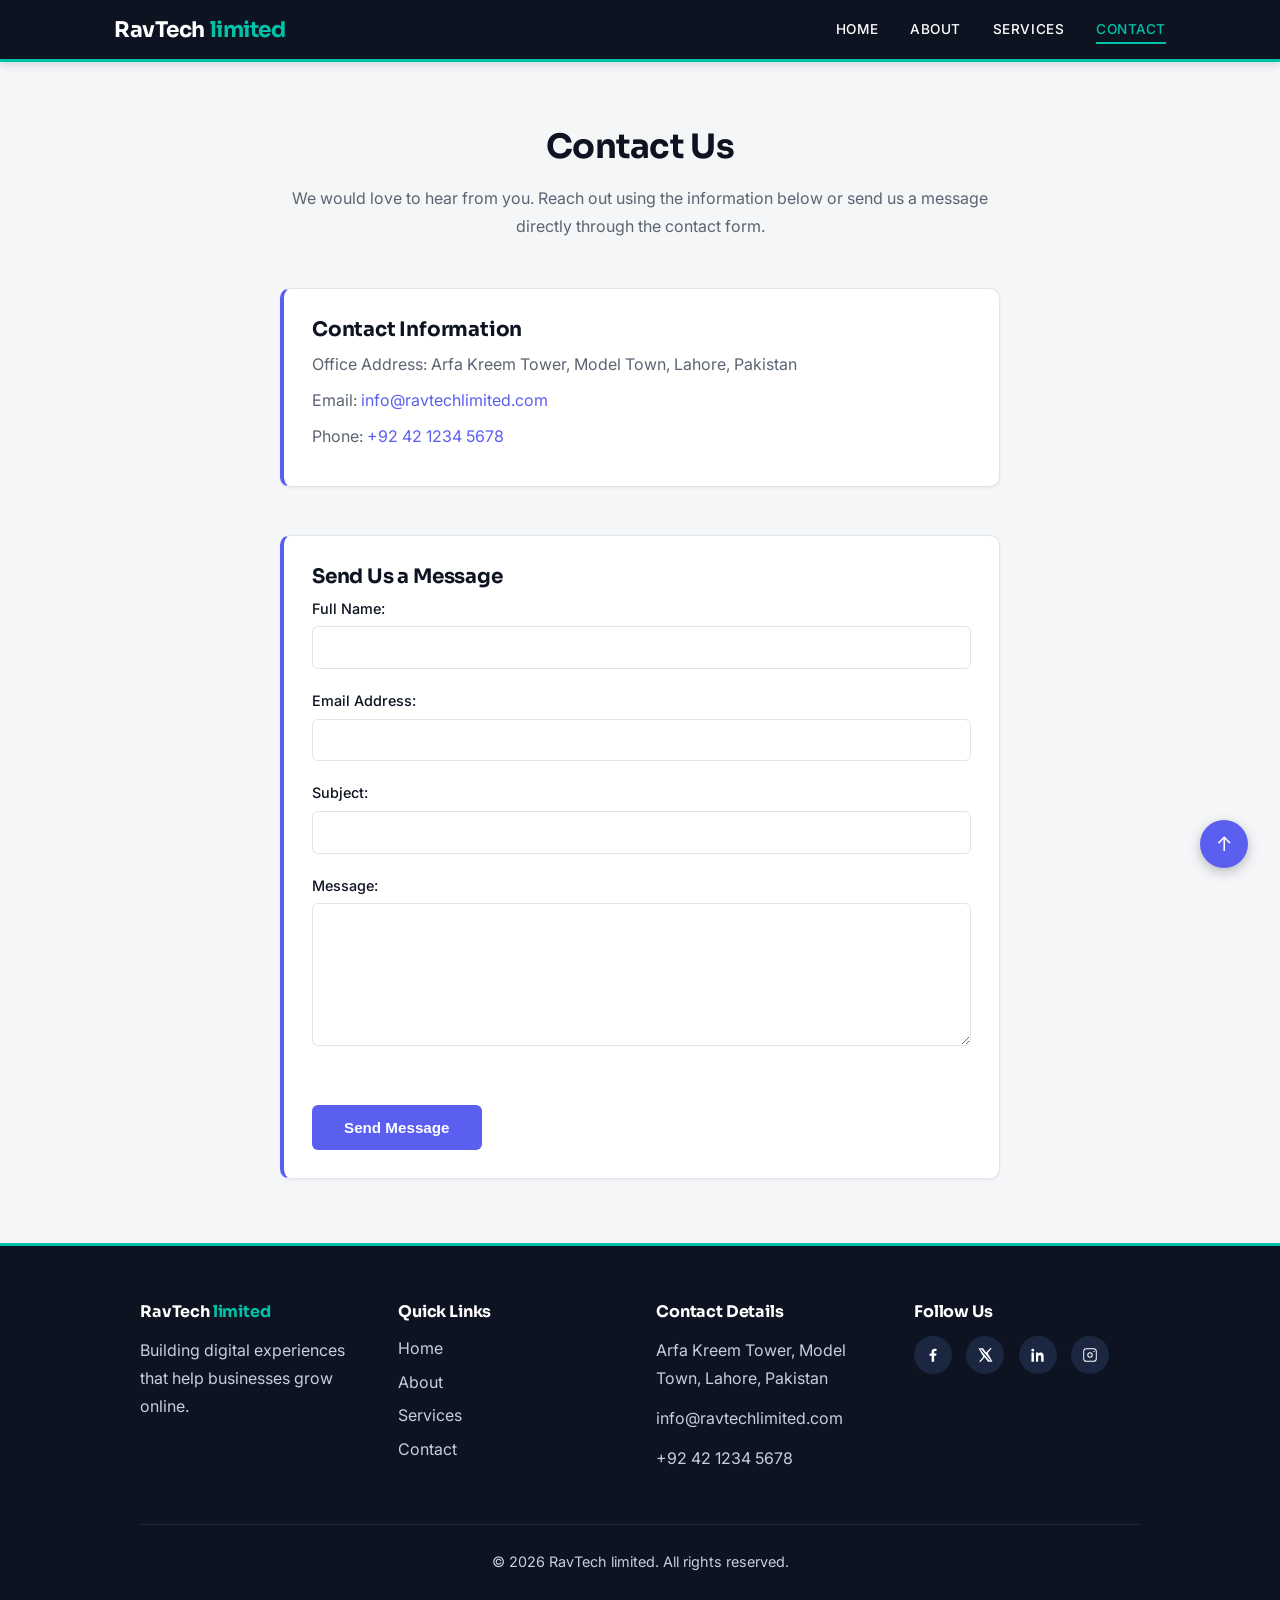
<file: contact.html>
<!DOCTYPE html>
<html lang="en">
<head>
    <meta charset="UTF-8">
    <meta name="viewport" content="width=device-width, initial-scale=1.0">
    <title>RavTech limited | Contact</title>
    <link rel="stylesheet" href="style.css">
</head>
<body>

    <header id="top">
        <div class="container">
            <h1>RavTech <span>limited</span></h1>
            <nav>
                <ul id="siteNav">
                    <li><a href="index.html">Home</a></li>
                    <li><a href="about.html">About</a></li>
                    <li><a href="services.html">Services</a></li>
                    <li><a href="contact.html" class="active">Contact</a></li>
                </ul>
            </nav>
            <button class="nav-toggle" id="navToggle" aria-label="Toggle navigation" aria-expanded="false">
                <span></span><span></span><span></span>
            </button>
        </div>
    </header>

    <main class="container section contact-main">

        <section class="text-center section-block">
            <h2>Contact Us</h2>
            <p>We would love to hear from you. Reach out using the information below or send us a message directly through the contact form.</p>
        </section>

        <section class="card contact-info section-block">
            <h3>Contact Information</h3>
            <address>
                <p>Office Address: Arfa Kreem Tower, Model Town, Lahore, Pakistan</p>
                <p>Email: <a href="mailto:info@ravtechlimited.com">info@ravtechlimited.com</a></p>
                <p>Phone: <a href="tel:+924212345678">+92 42 1234 5678</a></p>
            </address>
        </section>

        <section class="card reveal">
            <h3>Send Us a Message</h3>
            <form action="#" method="post">

                <div>
                    <label for="name">Full Name:</label>
                    <input type="text" id="name" name="name" required>
                </div>

                <div>
                    <label for="email">Email Address:</label>
                    <input type="email" id="email" name="email" required>
                </div>

                <div>
                    <label for="subject">Subject:</label>
                    <input type="text" id="subject" name="subject">
                </div>

                <div>
                    <label for="message">Message:</label>
                    <textarea id="message" name="message" rows="6" required></textarea>
                </div>

                <button type="submit" class="btn">Send Message</button>

            </form>
        </section>

    </main>

    <footer>
        <div class="footer-inner">
            <div class="footer-columns">
                <div class="footer-col">
                    <h4>RavTech <span style="color: var(--teal);">limited</span></h4>
                    <p>Building digital experiences that help businesses grow online.</p>
                </div>

                <div class="footer-col">
                    <h4>Quick Links</h4>
                    <ul>
                        <li><a href="index.html">Home</a></li>
                        <li><a href="about.html">About</a></li>
                        <li><a href="services.html">Services</a></li>
                        <li><a href="contact.html">Contact</a></li>
                    </ul>
                </div>

                <div class="footer-col">
                    <h4>Contact Details</h4>
                    <p>Arfa Kreem Tower, Model Town, Lahore, Pakistan</p>
                    <p><a href="mailto:info@ravtechlimited.com">info@ravtechlimited.com</a></p>
                    <p><a href="tel:+924212345678">+92 42 1234 5678</a></p>
                </div>

                <div class="footer-col">
                    <h4>Follow Us</h4>
                    <div class="social-links">
                        <a href="https://facebook.com" target="_blank" aria-label="Facebook">
                            <svg viewBox="0 0 24 24"><path d="M13.5 21v-8h2.7l.4-3.1h-3.1V8c0-.9.25-1.5 1.55-1.5H16.7V3.7C16.4 3.66 15.4 3.57 14.2 3.57c-2.4 0-4.05 1.47-4.05 4.17V10H7.4v3.1h2.75V21h3.35z"/></svg>
                        </a>
                        <a href="https://twitter.com" target="_blank" aria-label="Twitter / X">
                            <svg viewBox="0 0 24 24"><path d="M18.9 3H21l-5.4 6.2L22 21h-5.9l-4.6-6-5.3 6H4l5.8-6.6L3.3 3h6l4.2 5.5L18.9 3zM17.9 19.3h1.6L7.4 4.6H5.7l12.2 14.7z"/></svg>
                        </a>
                        <a href="https://linkedin.com" target="_blank" aria-label="LinkedIn">
                            <svg viewBox="0 0 24 24"><path d="M6.94 5.5a1.94 1.94 0 1 1-3.88 0 1.94 1.94 0 0 1 3.88 0zM3.3 8.75h3.28V21H3.3V8.75zM9.3 8.75h3.14v1.68h.04c.44-.83 1.5-1.7 3.1-1.7 3.3 0 3.9 2.17 3.9 5V21h-3.28v-5.6c0-1.34-.03-3.06-1.87-3.06-1.87 0-2.16 1.46-2.16 2.97V21H9.3V8.75z"/></svg>
                        </a>
                        <a href="https://instagram.com" target="_blank" aria-label="Instagram">
                            <svg viewBox="0 0 24 24"><path d="M12 8.4a3.6 3.6 0 1 0 0 7.2 3.6 3.6 0 0 0 0-7.2zm0 5.94a2.34 2.34 0 1 1 0-4.68 2.34 2.34 0 0 1 0 4.68zM16.9 3H7.1A4.1 4.1 0 0 0 3 7.1v9.8A4.1 4.1 0 0 0 7.1 21h9.8a4.1 4.1 0 0 0 4.1-4.1V7.1A4.1 4.1 0 0 0 16.9 3zm2.85 13.9a2.85 2.85 0 0 1-2.85 2.85H7.1a2.85 2.85 0 0 1-2.85-2.85V7.1A2.85 2.85 0 0 1 7.1 4.25h9.8a2.85 2.85 0 0 1 2.85 2.85v9.8zM17.4 6.3a.9.9 0 1 0 0 1.8.9.9 0 0 0 0-1.8z"/></svg>
                        </a>
                    </div>
                </div>
            </div>

            <p class="footer-bottom">&copy; 2026 RavTech limited. All rights reserved.</p>
        </div>
    </footer>

    <a href="#top" class="back-to-top" aria-label="Back to top">&uarr;</a>


    <script>
        // Mobile navigation toggle
        const navToggle = document.getElementById("navToggle");
        const siteNav = document.getElementById("siteNav");
        if (navToggle && siteNav) {
            navToggle.addEventListener("click", () => {
                const isOpen = siteNav.classList.toggle("open");
                navToggle.classList.toggle("active", isOpen);
                navToggle.setAttribute("aria-expanded", isOpen);
            });
        }

        // Scroll-triggered fade/slide-in animation
        const revealEls = document.querySelectorAll(".reveal");
        if ("IntersectionObserver" in window && revealEls.length) {
            const observer = new IntersectionObserver((entries) => {
                entries.forEach((entry) => {
                    if (entry.isIntersecting) {
                        entry.target.classList.add("visible");
                        observer.unobserve(entry.target);
                    }
                });
            }, { threshold: 0.15 });
            revealEls.forEach((el) => observer.observe(el));
        } else {
            revealEls.forEach((el) => el.classList.add("visible"));
        }
    </script>

</body>
</html>
</file>
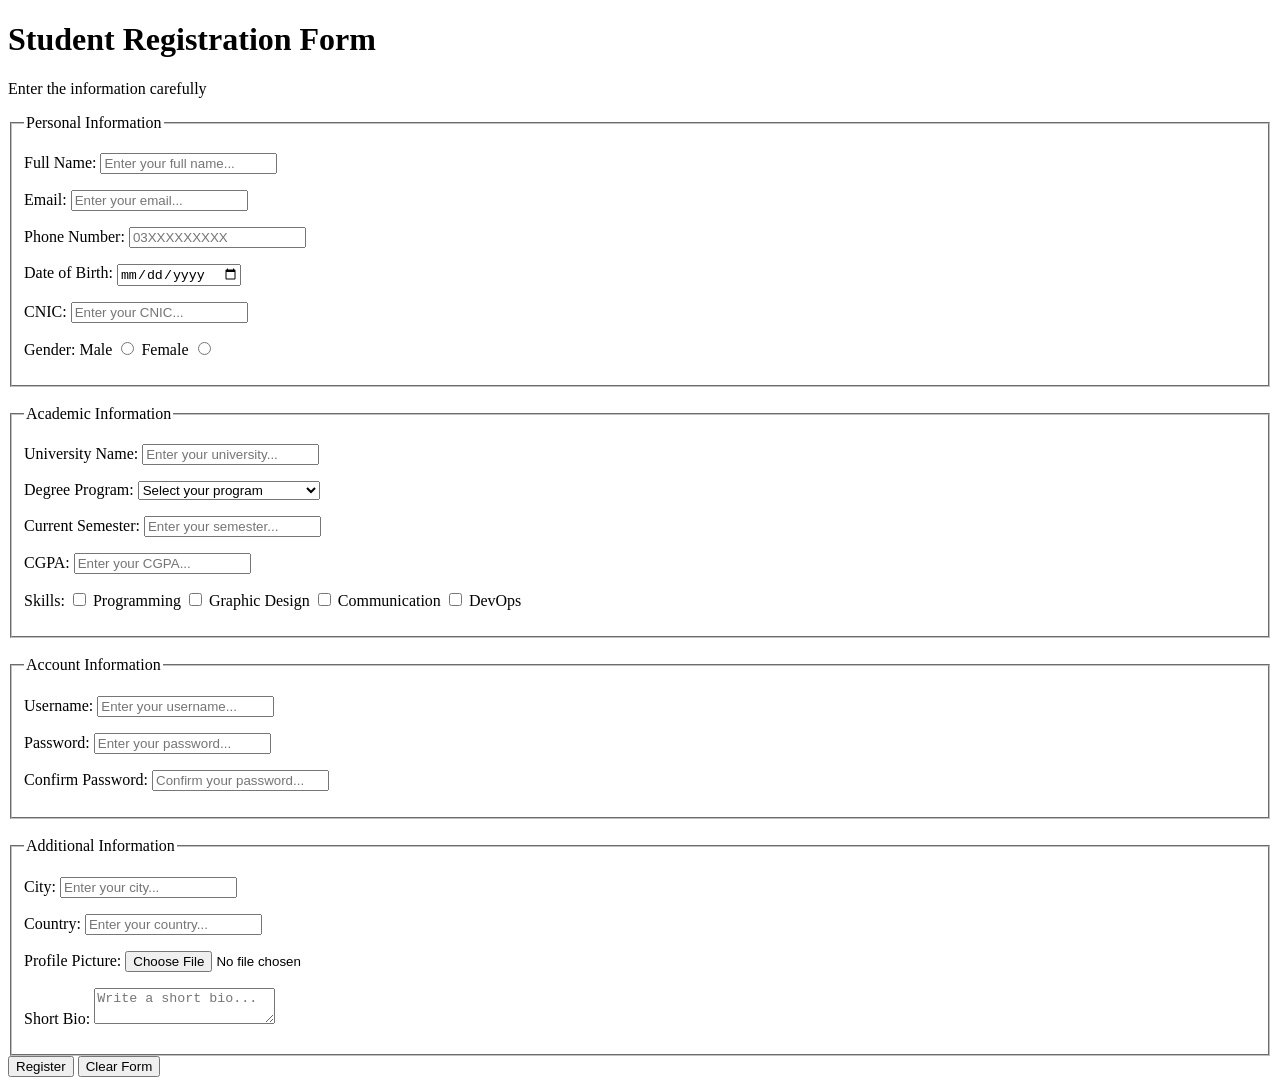
<file: indexx.html>
<!DOCTYPE html>
<html lang="en">
<head>
    <meta charset="UTF-8">
    <meta name="viewport" content="width=device-width, initial-scale=1.0">
    <title>Student Registration Form</title>
</head>
<body>
    <form action="#" class="form">

        <h1 class="header">Student Registration Form</h1>
        <p>Enter the information carefully</p>
        <fieldset>
            <legend>Personal Information</legend> 
            
            <p>
                <label for="name">Full Name:</label>
                <input type="text" id="name" name="name" placeholder="Enter your full name..." required>
            </p>
            <p >
                <label for="email">Email:</label>
                <input type="email" id="email" name="email" placeholder="Enter your email..." required>
            </p>
            <p>
                <label for="phone">Phone Number:</label>
                <input type="tel" id="phone" name="phone" placeholder="03XXXXXXXXX" required>
            </p>
            <p>
                <label for="dob">Date of Birth:</label>
                <input type="date" id="dob" name="dob" placeholder="Enter your date of birth..." required>
            </p>
            <p>
                <label for="CNIC">CNIC:</label>
                <input type="tel" id="CNIC" name="CNIC" placeholder="Enter your CNIC..." required>
            </p>
            <p>
                <label for="gender">Gender:</label>
                <label for="male">Male</label>
                <input type="radio" id="male" name="gender" value="male" required>
                <label for="female">Female</label>
                <input type="radio" id="female" name="gender" value="female" required>
            </p>
        </fieldset>
        <br>
        <fieldset>
            <legend>Academic Information</legend>
            <p>
                <label for="university">University Name:</label>
                <input type="text" id="university" name="university" placeholder="Enter your university..." required>
            </p>
            <p>
                <label for="program">Degree Program:</label>
                <select id="program" name="program" required>
                    <option value="">Select your program</option>
                    <option value="BSCS">BS Computer Science</option>
                    <option value="BSSE">BS Software Engineering</option>
                    <option value="BSIT">BS Information Technology</option>
                    <option value="BBA">BS Cyber Security</option>
                </select>
            </p>
            <p>
                <label for="semester"> Current Semester:</label>
                <input type="number" id="semester" name="semester" placeholder="Enter your semester..." required>
            </p>
            <p>
                <label for="cgpa">CGPA:</label>
                <input type="number" id="cgpa" name="cgpa" placeholder="Enter your CGPA..." required>
            </p>
            <p>
                <label for="skills">Skills:</label>
                <input type="checkbox" id="skills" name="skills" value="Programming" required>
                <label for="skills">Programming</label>
                <input type="checkbox" id="skills" name="skills" value="Design" required>
                <label for="skills">Graphic Design</label>
                <input type="checkbox" id="skills" name="skills" value="Communication" required>
                <label for="skills">Communication</label>
                <input type="checkbox" id="skills" name="skills" value="DevOps" required>
                <label for="skills">DevOps</label>
            </p>
        </fieldset>
        <br>
        <fieldset>
            <legend>Account Information</legend>
            <p>
                <label for="username">Username:</label>
                <input type="text" id="username" name="username" placeholder="Enter your username..." required>
            </p>
            <p>
                <label for="password">Password:</label>
                <input type="password" id="password" name="password" placeholder="Enter your password..." required>
            </p>
            <p>
                <label for="cPassword">Confirm Password:</label>
                <input type="password" id="cPassword" name="cPassword" placeholder="Confirm your password..." required>
            </p>
        </fieldset>
        <br>
        <fieldset>
            <legend>Additional Information</legend>
            <p>
                <label for="city">City:</label>
                <input type="text" id="city" name="city" placeholder="Enter your city..." required>
            </p>
            <p>
                <label for="country">Country:</label>
                <input type="text" id="country" name="country" placeholder="Enter your country..." required>
            </p>
            <p>
                <label for="pPicture">Profile Picture:</label>
                <input type="file" id="pPicture" name="pPicture" accept="image/*" required>
            </p>
            <p>
                <label for="bio">Short Bio:</label>
                <textarea id="bio" name="bio" placeholder="Write a short bio..." required></textarea>
            </p>
        </fieldset>
        <button type="submit">Register</button>
            <button type="reset">Clear Form</button>
    </form>
</body>
</html>
</file>
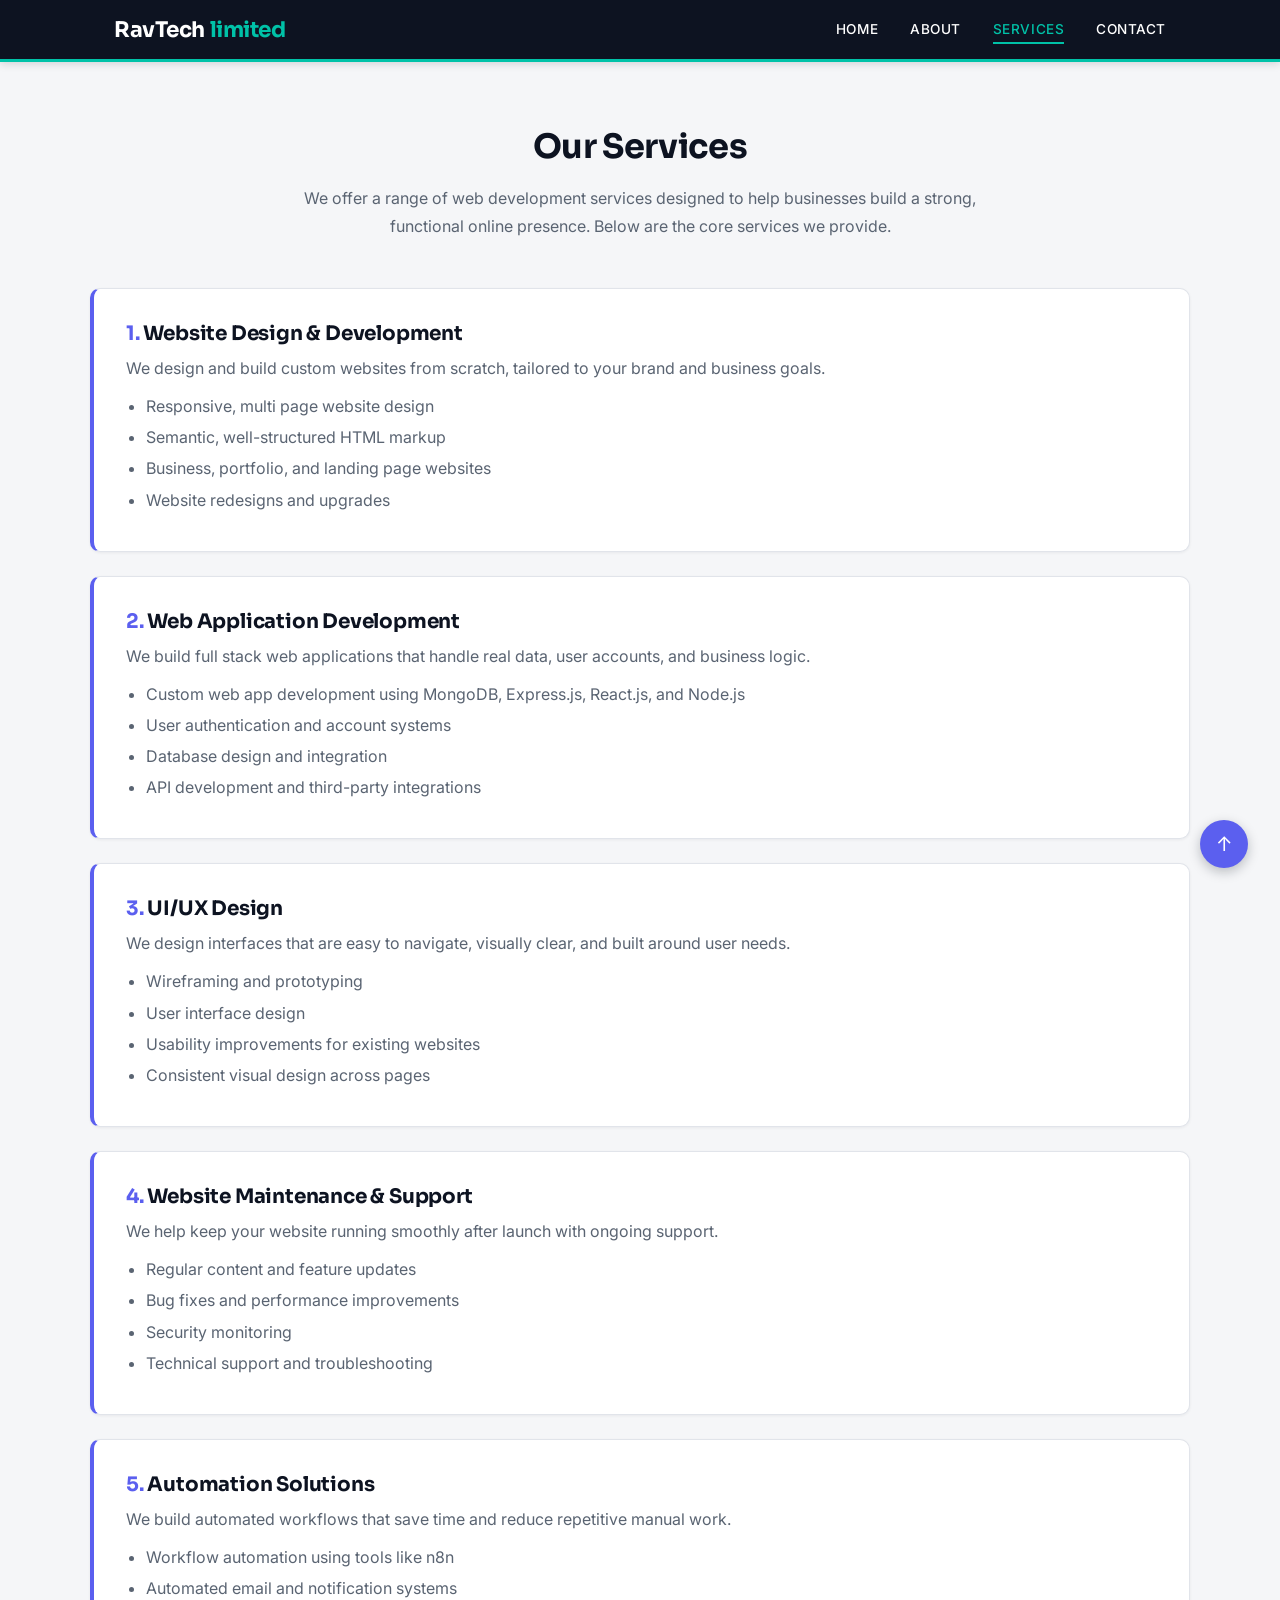
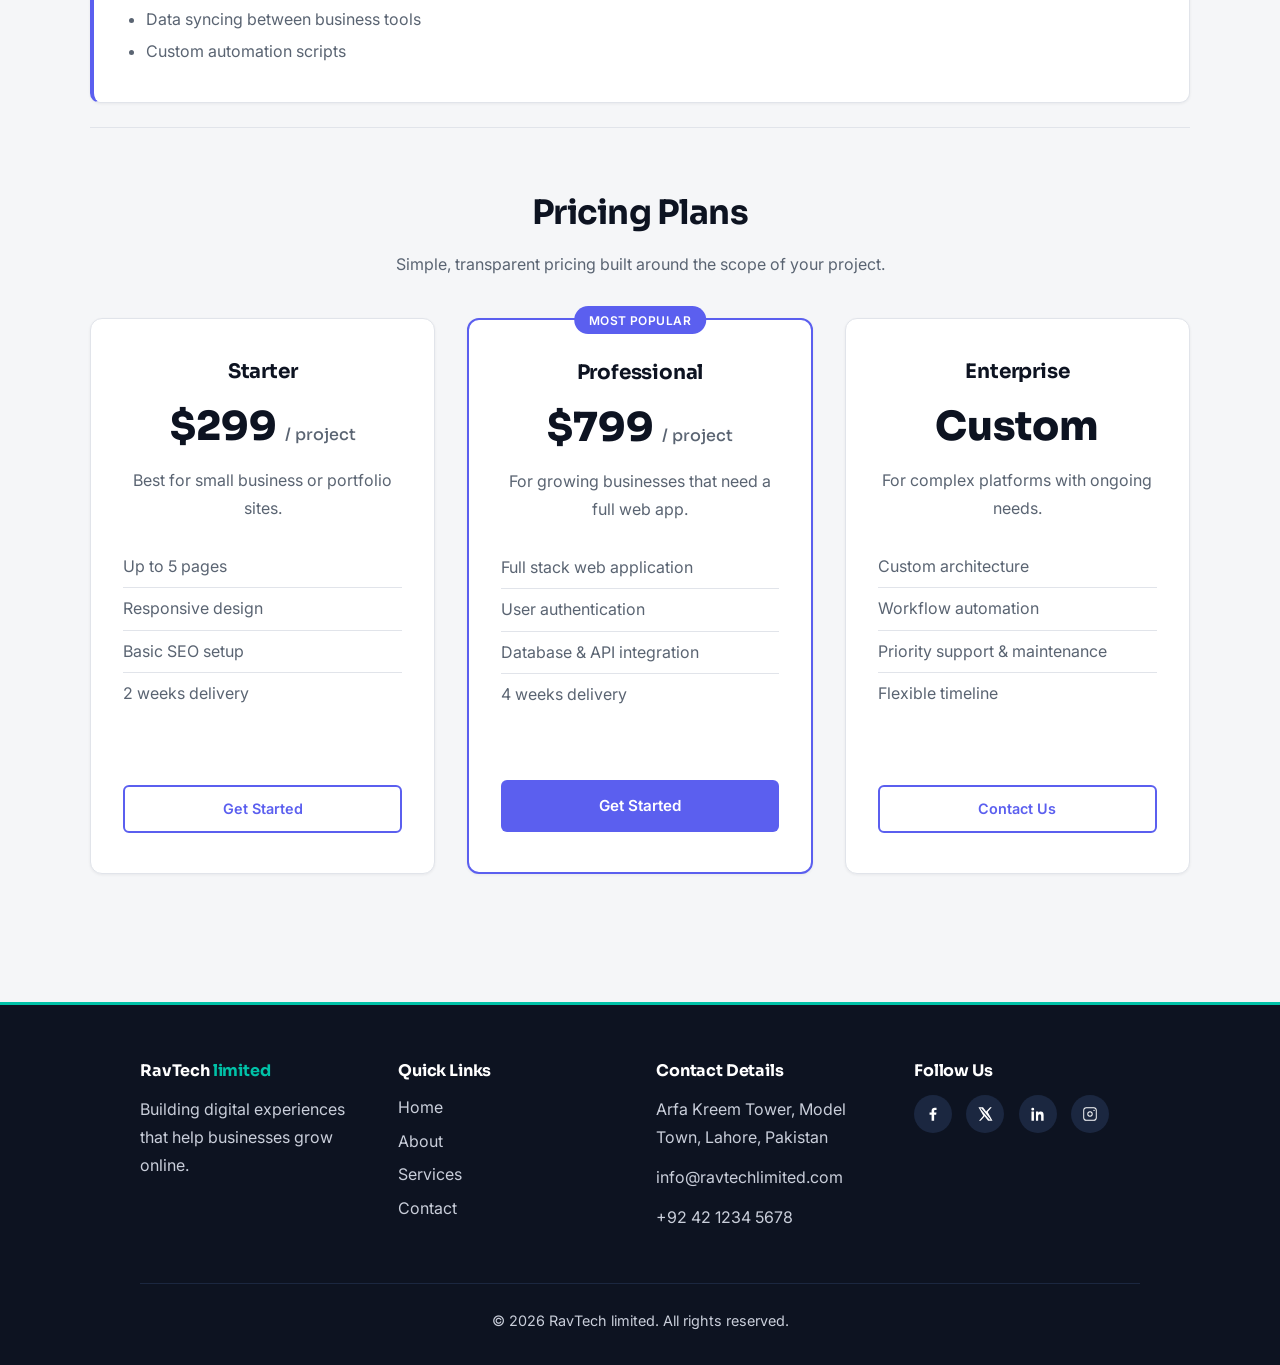
<file: services.html>
<!DOCTYPE html>
<html lang="en">
<head>
    <meta charset="UTF-8">
    <meta name="viewport" content="width=device-width, initial-scale=1.0">
    <title>RavTech limited | Services</title>
    <link rel="stylesheet" href="style.css">
</head>
<body>

    <header id="top">
        <div class="container">
            <h1>RavTech <span>limited</span></h1>
            <nav>
                <ul id="siteNav">
                    <li><a href="index.html">Home</a></li>
                    <li><a href="about.html">About</a></li>
                    <li><a href="services.html" class="active">Services</a></li>
                    <li><a href="contact.html">Contact</a></li>
                </ul>
            </nav>
            <button class="nav-toggle" id="navToggle" aria-label="Toggle navigation" aria-expanded="false">
                <span></span><span></span><span></span>
            </button>
        </div>
    </header>

    <main class="container section">

        <section class="section-narrow text-center section-block">
            <h2>Our Services</h2>
            <p>We offer a range of web development services designed to help businesses build a strong, functional online presence. Below are the core services we provide.</p>
        </section>

        <section>

            <article class="service-block reveal">
                <h3><span class="num">1.</span> Website Design &amp; Development</h3>
                <p>We design and build custom websites from scratch, tailored to your brand and business goals.</p>
                <ul>
                    <li>Responsive, multi page website design</li>
                    <li>Semantic, well-structured HTML markup</li>
                    <li>Business, portfolio, and landing page websites</li>
                    <li>Website redesigns and upgrades</li>
                </ul>
            </article>

            <article class="service-block reveal">
                <h3><span class="num">2.</span> Web Application Development</h3>
                <p>We build full stack web applications that handle real data, user accounts, and business logic.</p>
                <ul>
                    <li>Custom web app development using MongoDB, Express.js, React.js, and Node.js</li>
                    <li>User authentication and account systems</li>
                    <li>Database design and integration</li>
                    <li>API development and third-party integrations</li>
                </ul>
            </article>

            <article class="service-block reveal">
                <h3><span class="num">3.</span> UI/UX Design</h3>
                <p>We design interfaces that are easy to navigate, visually clear, and built around user needs.</p>
                <ul>
                    <li>Wireframing and prototyping</li>
                    <li>User interface design</li>
                    <li>Usability improvements for existing websites</li>
                    <li>Consistent visual design across pages</li>
                </ul>
            </article>

            <article class="service-block reveal">
                <h3><span class="num">4.</span> Website Maintenance &amp; Support</h3>
                <p>We help keep your website running smoothly after launch with ongoing support.</p>
                <ul>
                    <li>Regular content and feature updates</li>
                    <li>Bug fixes and performance improvements</li>
                    <li>Security monitoring</li>
                    <li>Technical support and troubleshooting</li>
                </ul>
            </article>

            <article class="service-block reveal">
                <h3><span class="num">5.</span> Automation Solutions</h3>
                <p>We build automated workflows that save time and reduce repetitive manual work.</p>
                <ul>
                    <li>Workflow automation using tools like n8n</li>
                    <li>Automated email and notification systems</li>
                    <li>Data syncing between business tools</li>
                    <li>Custom automation scripts</li>
                </ul>
            </article>

        </section>

        <section class="section divider-top">
            <h2 class="text-center">Pricing Plans</h2>
            <p class="text-center section-narrow pricing-intro">Simple, transparent pricing built around the scope of your project.</p>

            <div class="pricing-grid">
                <article class="pricing-card reveal">
                    <h3>Starter</h3>
                    <p class="price">$299 <span>/ project</span></p>
                    <p class="plan-desc">Best for small business or portfolio sites.</p>
                    <ul>
                        <li>Up to 5 pages</li>
                        <li>Responsive design</li>
                        <li>Basic SEO setup</li>
                        <li>2 weeks delivery</li>
                    </ul>
                    <a href="contact.html" class="btn-outline">Get Started</a>
                </article>

                <article class="pricing-card featured reveal">
                    <span class="badge">Most Popular</span>
                    <h3>Professional</h3>
                    <p class="price">$799 <span>/ project</span></p>
                    <p class="plan-desc">For growing businesses that need a full web app.</p>
                    <ul>
                        <li>Full stack web application</li>
                        <li>User authentication</li>
                        <li>Database &amp; API integration</li>
                        <li>4 weeks delivery</li>
                    </ul>
                    <a href="contact.html" class="btn">Get Started</a>
                </article>

                <article class="pricing-card reveal">
                    <h3>Enterprise</h3>
                    <p class="price">Custom</p>
                    <p class="plan-desc">For complex platforms with ongoing needs.</p>
                    <ul>
                        <li>Custom architecture</li>
                        <li>Workflow automation</li>
                        <li>Priority support &amp; maintenance</li>
                        <li>Flexible timeline</li>
                    </ul>
                    <a href="contact.html" class="btn-outline">Contact Us</a>
                </article>
            </div>
        </section>

    </main>

    <footer>
        <div class="footer-inner">
            <div class="footer-columns">
                <div class="footer-col">
                    <h4>RavTech <span style="color: var(--teal);">limited</span></h4>
                    <p>Building digital experiences that help businesses grow online.</p>
                </div>

                <div class="footer-col">
                    <h4>Quick Links</h4>
                    <ul>
                        <li><a href="index.html">Home</a></li>
                        <li><a href="about.html">About</a></li>
                        <li><a href="services.html">Services</a></li>
                        <li><a href="contact.html">Contact</a></li>
                    </ul>
                </div>

                <div class="footer-col">
                    <h4>Contact Details</h4>
                    <p>Arfa Kreem Tower, Model Town, Lahore, Pakistan</p>
                    <p><a href="mailto:info@ravtechlimited.com">info@ravtechlimited.com</a></p>
                    <p><a href="tel:+924212345678">+92 42 1234 5678</a></p>
                </div>

                <div class="footer-col">
                    <h4>Follow Us</h4>
                    <div class="social-links">
                        <a href="https://facebook.com" target="_blank" aria-label="Facebook">
                            <svg viewBox="0 0 24 24"><path d="M13.5 21v-8h2.7l.4-3.1h-3.1V8c0-.9.25-1.5 1.55-1.5H16.7V3.7C16.4 3.66 15.4 3.57 14.2 3.57c-2.4 0-4.05 1.47-4.05 4.17V10H7.4v3.1h2.75V21h3.35z"/></svg>
                        </a>
                        <a href="https://twitter.com" target="_blank" aria-label="Twitter / X">
                            <svg viewBox="0 0 24 24"><path d="M18.9 3H21l-5.4 6.2L22 21h-5.9l-4.6-6-5.3 6H4l5.8-6.6L3.3 3h6l4.2 5.5L18.9 3zM17.9 19.3h1.6L7.4 4.6H5.7l12.2 14.7z"/></svg>
                        </a>
                        <a href="https://linkedin.com" target="_blank" aria-label="LinkedIn">
                            <svg viewBox="0 0 24 24"><path d="M6.94 5.5a1.94 1.94 0 1 1-3.88 0 1.94 1.94 0 0 1 3.88 0zM3.3 8.75h3.28V21H3.3V8.75zM9.3 8.75h3.14v1.68h.04c.44-.83 1.5-1.7 3.1-1.7 3.3 0 3.9 2.17 3.9 5V21h-3.28v-5.6c0-1.34-.03-3.06-1.87-3.06-1.87 0-2.16 1.46-2.16 2.97V21H9.3V8.75z"/></svg>
                        </a>
                        <a href="https://instagram.com" target="_blank" aria-label="Instagram">
                            <svg viewBox="0 0 24 24"><path d="M12 8.4a3.6 3.6 0 1 0 0 7.2 3.6 3.6 0 0 0 0-7.2zm0 5.94a2.34 2.34 0 1 1 0-4.68 2.34 2.34 0 0 1 0 4.68zM16.9 3H7.1A4.1 4.1 0 0 0 3 7.1v9.8A4.1 4.1 0 0 0 7.1 21h9.8a4.1 4.1 0 0 0 4.1-4.1V7.1A4.1 4.1 0 0 0 16.9 3zm2.85 13.9a2.85 2.85 0 0 1-2.85 2.85H7.1a2.85 2.85 0 0 1-2.85-2.85V7.1A2.85 2.85 0 0 1 7.1 4.25h9.8a2.85 2.85 0 0 1 2.85 2.85v9.8zM17.4 6.3a.9.9 0 1 0 0 1.8.9.9 0 0 0 0-1.8z"/></svg>
                        </a>
                    </div>
                </div>
            </div>

            <p class="footer-bottom">&copy; 2026 RavTech limited. All rights reserved.</p>
        </div>
    </footer>

    <a href="#top" class="back-to-top" aria-label="Back to top">&uarr;</a>


    <script>
        // Mobile navigation toggle
        const navToggle = document.getElementById("navToggle");
        const siteNav = document.getElementById("siteNav");
        if (navToggle && siteNav) {
            navToggle.addEventListener("click", () => {
                const isOpen = siteNav.classList.toggle("open");
                navToggle.classList.toggle("active", isOpen);
                navToggle.setAttribute("aria-expanded", isOpen);
            });
        }

        // Scroll-triggered fade/slide-in animation
        const revealEls = document.querySelectorAll(".reveal");
        if ("IntersectionObserver" in window && revealEls.length) {
            const observer = new IntersectionObserver((entries) => {
                entries.forEach((entry) => {
                    if (entry.isIntersecting) {
                        entry.target.classList.add("visible");
                        observer.unobserve(entry.target);
                    }
                });
            }, { threshold: 0.15 });
            revealEls.forEach((el) => observer.observe(el));
        } else {
            revealEls.forEach((el) => el.classList.add("visible"));
        }
    </script>

</body>
</html>
</file>
<file: style.css>
/* Google Fonts */
@import url('https://fonts.googleapis.com/css2?family=Sora:wght@400;600;700;800&family=Inter:wght@400;500;600&display=swap');

/* Colors and variables */
:root {
  --ink: #0D1321;
  --ink-soft: #1B2740;
  --paper: #F5F6F8;
  --white: #FFFFFF;
  --accent: #5B5FEF;
  --accent-dark: #4547C4;
  --accent-soft: rgba(91, 95, 239, 0.12);
  --teal: #00C2A8;
  --text-muted: #5A6472;
  --border-light: #E1E4EA;

  --shadow-sm: 0 1px 3px rgba(13, 19, 33, 0.06);
  --shadow-md: 0 10px 24px rgba(13, 19, 33, 0.1);
  --shadow-lg: 0 20px 45px rgba(13, 19, 33, 0.18);

  --transition-fast: 0.2s ease;
  --transition-med: 0.35s ease;
}

/* Reset */
* {
  margin: 0;
  padding: 0;
  box-sizing: border-box;
}

html {
  scroll-behavior: smooth;
}

/* Reduced motion support */
@media (prefers-reduced-motion: reduce) {
  html {
    scroll-behavior: auto;
  }
  *, *::before, *::after {
    animation-duration: 0.001ms !important;
    animation-iteration-count: 1 !important;
    transition-duration: 0.001ms !important;
    scroll-behavior: auto !important;
  }
}

/* Typography */
body {
  font-family: 'Inter', sans-serif;
  background-color: var(--paper);
  color: var(--ink);
  line-height: 1.6;
  -webkit-font-smoothing: antialiased;
}

h1, h2, h3, h4, h5, h6 {
  font-family: 'Sora', sans-serif;
  color: var(--ink);
  line-height: 1.25;
  font-weight: 700;
  letter-spacing: -0.01em;
}

h1 { font-size: 1.5rem; }
h2 { font-size: 2.1rem;  margin-bottom: 1rem; letter-spacing: -0.02em; }
h3 { font-size: 1.25rem; margin-bottom: 0.5rem; }
h4 { font-size: 1rem;    margin-bottom: 0.5rem; }

p {
  font-size: 1rem;
  line-height: 1.75;
  color: var(--text-muted);
}

small, .eyebrow {
  font-size: 0.8rem;
  letter-spacing: 0.06em;
  text-transform: uppercase;
}

/* Layout helpers */
.container {
  max-width: 1100px;
  margin: 0 auto;
  padding: 0 1.5rem;
}

.section        { padding: 4rem 0; }
.section-narrow { max-width: 720px; margin: 0 auto; }
.text-center    { text-align: center; }
.view-all-link  { margin-top: 2.5rem; }
.section-block  { margin-bottom: 3rem; }
.divider-top    { border-top: 1px solid var(--border-light); }

/* Navigation */
header {
  background-color: var(--ink);
  border-bottom: 3px solid var(--teal);
  position: sticky;
  top: 0;
  z-index: 100;
  box-shadow: 0 2px 8px rgba(13, 19, 33, 0.15);
}

header .container {
  display: flex;
  flex-direction: row;
  align-items: center;
  justify-content: space-between;
  gap: 1rem;
  padding-top: 1rem;
  padding-bottom: 1rem;
  position: relative;
}

header h1 {
  color: var(--white);
  font-size: 1.35rem;
  letter-spacing: -0.02em;
  flex-shrink: 0;
}

header h1 span { color: var(--teal); }

nav ul {
  list-style: none;
  display: flex;
  flex-direction: row;
  align-items: center;
  justify-content: flex-end;
  flex-wrap: wrap;
  gap: 2rem;
}

nav a {
  color: var(--white);
  text-decoration: none;
  font-size: 0.85rem;
  font-weight: 500;
  text-transform: uppercase;
  letter-spacing: 0.04em;
  position: relative;
  padding: 0.4rem 0;
  transition: color var(--transition-fast);
}

/* Hover and active link state */
nav a:hover,
nav a.active {
  color: var(--teal);
}

nav a::after {
  content: '';
  position: absolute;
  left: 0;
  bottom: 0;
  width: 0%;
  height: 2px;
  background-color: var(--teal);
  transition: width var(--transition-fast);
}

nav a:hover::after,
nav a.active::after {
  width: 100%;
}

/* Mobile menu toggle */
.nav-toggle {
  display: none;
  flex-direction: column;
  justify-content: center;
  gap: 5px;
  width: 32px;
  height: 32px;
  background: none;
  border: none;
  cursor: pointer;
  padding: 0;
}

.nav-toggle span {
  display: block;
  height: 2px;
  width: 100%;
  background-color: var(--white);
  border-radius: 2px;
  transition: transform var(--transition-fast), opacity var(--transition-fast);
}

.nav-toggle.active span:nth-child(1) { transform: translateY(7px) rotate(45deg); }
.nav-toggle.active span:nth-child(2) { opacity: 0; }
.nav-toggle.active span:nth-child(3) { transform: translateY(-7px) rotate(-45deg); }

/* Hero section */
.hero {
  background: radial-gradient(circle at 15% 20%, rgba(0, 194, 168, 0.16), transparent 45%),
              linear-gradient(135deg, var(--ink) 0%, var(--ink-soft) 100%);
  padding: 5.5rem 1.5rem;
  overflow: hidden;
}

.hero .container {
  display: flex;
  flex-direction: row;
  align-items: center;
  justify-content: space-between;
  flex-wrap: wrap;
  gap: 3rem;
}

.hero-content {
  flex: 1 1 420px;
  animation: fadeInUp 0.8s ease both;
}

.hero-content h2 {
  color: var(--white);
  font-size: 2.6rem;
  line-height: 1.2;
  margin: 0 0 1.5rem;
}

.hero-content h2 span { color: var(--teal); }

.hero-content p {
  color: #C9CEDA;
  font-size: 1.125rem;
  max-width: 520px;
}

.hero-image {
  flex: 1 1 360px;
  display: flex;
  justify-content: center;
  align-items: center;
  overflow: hidden;
  border-radius: 12px;
  animation: fadeIn 1s ease 0.2s both;
}

.hero-image img {
  width: 100%;
  max-width: 420px;
  border-radius: 12px;
  box-shadow: var(--shadow-lg);
  transition: transform var(--transition-med);
}

/* Image hover zoom */
.hero-image:hover img {
  transform: scale(1.04);
}

/* Buttons */
.btn {
  display: inline-block;
  background-color: var(--accent);
  color: var(--white);
  font-weight: 600;
  font-size: 0.95rem;
  padding: 0.85rem 2rem;
  border: none;
  border-radius: 6px;
  text-decoration: none;
  cursor: pointer;
  transition: background-color var(--transition-fast), transform var(--transition-fast), box-shadow var(--transition-fast);
  margin-top: 2rem;
}

.btn:hover {
  background-color: var(--accent-dark);
  transform: translateY(-2px);
  box-shadow: var(--shadow-md);
}

.btn-outline {
  display: inline-block;
  background-color: transparent;
  color: var(--accent);
  font-weight: 600;
  font-size: 0.9rem;
  padding: 0.65rem 1.5rem;
  border: 2px solid var(--accent);
  border-radius: 6px;
  text-decoration: none;
  cursor: pointer;
  transition: background-color var(--transition-fast), color var(--transition-fast), transform var(--transition-fast);
}

.btn-outline:hover {
  background-color: var(--accent);
  color: var(--white);
  transform: translateY(-2px);
}

/* Links */
a {
  color: var(--accent);
  text-decoration: none;
  transition: color var(--transition-fast);
}

a:hover { color: var(--teal); }

/* Card grid */
.card-grid {
  display: grid;
  grid-template-columns: repeat(auto-fit, minmax(240px, 1fr));
  gap: 1.5rem;
  margin-top: 2.5rem;
}

.card {
  background-color: var(--white);
  border: 1px solid var(--border-light);
  border-left: 4px solid var(--accent);
  border-radius: 10px;
  padding: 1.75rem;
  box-shadow: var(--shadow-sm);
  transition: box-shadow var(--transition-med), transform var(--transition-med);
  display: flex;
  flex-direction: column;
}

/* Card hover effect */
.card:hover {
  box-shadow: var(--shadow-md);
  transform: translateY(-6px);
}

.card .role {
  color: var(--accent);
  font-size: 0.85rem;
  font-weight: 600;
  margin-bottom: 0.5rem;
}

.card p { flex-grow: 1; }

.card .btn-outline {
  align-self: flex-start;
  margin-top: 1.25rem;
}

/* Team section */
.team-card {
  text-align: center;
  align-items: center;
  border-left: none;
  border-top: 4px solid var(--accent);
}

.team-card .avatar {
  width: 96px;
  height: 96px;
  border-radius: 50%;
  overflow: hidden;
  margin-bottom: 1rem;
  border: 3px solid var(--teal);
}

.team-card .avatar img {
  width: 100%;
  height: 100%;
  object-fit: cover;
  border-radius: 50%;
  transition: transform var(--transition-med);
}

/* Image hover zoom */
.team-card:hover .avatar img {
  transform: scale(1.1);
}

.team-card .role { margin-bottom: 0.75rem; }

/* Services page */
.service-block {
  background-color: var(--white);
  border: 1px solid var(--border-light);
  border-left: 4px solid var(--accent);
  border-radius: 10px;
  padding: 2rem;
  box-shadow: var(--shadow-sm);
  margin-bottom: 1.5rem;
  transition: box-shadow var(--transition-med), transform var(--transition-med);
}

.service-block:hover {
  box-shadow: var(--shadow-md);
  transform: translateY(-4px);
}

.service-block h3 .num { color: var(--accent); }

.service-block ul {
  list-style: disc;
  padding-left: 1.25rem;
  color: var(--text-muted);
  margin-top: 0.75rem;
}

.service-block ul li { margin-bottom: 0.35rem; }

/* Images */
img {
  max-width: 100%;
  height: auto;
  display: block;
  border-radius: 6px;
}

/* Contact page */
.contact-main { max-width: 720px; }

.contact-info address { font-style: normal; color: var(--text-muted); }
.contact-info address p { margin-bottom: 0.5rem; }

/* Forms */
form {
  display: flex;
  flex-direction: column;
  gap: 1.25rem;
}

label {
  display: block;
  font-weight: 500;
  font-size: 0.9rem;
  margin-bottom: 0.4rem;
  color: var(--ink);
}

input,
textarea {
  width: 100%;
  font-family: 'Inter', sans-serif;
  font-size: 1rem;
  padding: 0.65rem 0.9rem;
  border: 1px solid var(--border-light);
  border-radius: 6px;
  background-color: var(--white);
  transition: border-color var(--transition-fast), box-shadow var(--transition-fast);
}

input:focus,
textarea:focus {
  outline: none;
  border-color: var(--accent);
  box-shadow: 0 0 0 3px var(--accent-soft);
}

textarea { resize: vertical; min-height: 140px; }

button[type="submit"] { align-self: flex-start; }

/* Pricing section */
.pricing-intro { margin: 0 auto 1rem; }

.pricing-grid {
  display: grid;
  grid-template-columns: repeat(auto-fit, minmax(250px, 1fr));
  gap: 2rem;
  margin-top: 2.5rem;
  align-items: stretch;
}

.pricing-card {
  background-color: var(--white);
  border: 1px solid var(--border-light);
  border-radius: 12px;
  padding: 2.5rem 2rem;
  text-align: center;
  box-shadow: var(--shadow-sm);
  display: flex;
  flex-direction: column;
  transition: box-shadow var(--transition-med), transform var(--transition-med);
}

.pricing-card:hover {
  box-shadow: var(--shadow-md);
  transform: translateY(-6px);
}

.pricing-card.featured {
  border: 2px solid var(--accent);
  position: relative;
  transform: scale(1.03);
}

.pricing-card.featured:hover { transform: scale(1.03) translateY(-6px); }

.pricing-card .badge {
  position: absolute;
  top: -14px;
  left: 50%;
  transform: translateX(-50%);
  background-color: var(--accent);
  color: var(--white);
  font-size: 0.75rem;
  font-weight: 600;
  text-transform: uppercase;
  letter-spacing: 0.04em;
  padding: 0.3rem 0.9rem;
  border-radius: 999px;
}

.pricing-card h3 { margin-bottom: 0.5rem; }

.pricing-card .price {
  font-family: 'Sora', sans-serif;
  font-size: 2.5rem;
  font-weight: 800;
  color: var(--ink);
  margin-bottom: 0.25rem;
}

.pricing-card .price span {
  font-size: 1rem;
  font-weight: 500;
  color: var(--text-muted);
}

.pricing-card .plan-desc { margin-bottom: 1.5rem; }

.pricing-card ul {
  list-style: none;
  text-align: left;
  margin: 0 0 2rem 0;
  flex-grow: 1;
}

.pricing-card ul li {
  padding: 0.5rem 0;
  border-bottom: 1px solid var(--border-light);
  color: var(--text-muted);
}

.pricing-card ul li:last-child { border-bottom: none; }

/* Testimonials section */
.testimonial-grid {
  display: grid;
  grid-template-columns: repeat(auto-fit, minmax(260px, 1fr));
  gap: 1.75rem;
  margin-top: 2.5rem;
}

.testimonial-card {
  background-color: var(--white);
  border: 1px solid var(--border-light);
  border-radius: 12px;
  padding: 2rem;
  box-shadow: var(--shadow-sm);
  transition: box-shadow var(--transition-med), transform var(--transition-med);
  display: flex;
  flex-direction: column;
}

.testimonial-card:hover {
  box-shadow: var(--shadow-md);
  transform: translateY(-6px);
}

.testimonial-card .quote {
  font-size: 0.95rem;
  color: var(--ink);
  margin-bottom: 1.25rem;
  position: relative;
  padding-left: 1.25rem;
  border-left: 3px solid var(--teal);
  flex-grow: 1;
}

.testimonial-card .author { display: flex; flex-direction: column; }
.testimonial-card .author strong { font-family: 'Sora', sans-serif; font-size: 0.95rem; color: var(--ink); }
.testimonial-card .author span { font-size: 0.8rem; color: var(--text-muted); }

/* Back to top button */
.back-to-top {
  position: fixed;
  bottom: 2rem;
  right: 2rem;
  width: 48px;
  height: 48px;
  display: flex;
  align-items: center;
  justify-content: center;
  background-color: var(--accent);
  color: var(--white);
  font-size: 1.25rem;
  border-radius: 50%;
  box-shadow: 0 4px 12px rgba(13, 19, 33, 0.25);
  text-decoration: none;
  cursor: pointer;
  z-index: 200;
  transition: background-color var(--transition-fast), transform var(--transition-fast);
}

.back-to-top:hover {
  background-color: var(--accent-dark);
  transform: translateY(-3px);
  color: var(--white);
}

/* Footer */
footer {
  background-color: var(--ink);
  color: #C9CEDA;
  padding: 3.5rem 1.5rem 2rem;
  border-top: 3px solid var(--teal);
}

footer .footer-inner { max-width: 1000px; margin: 0 auto; }
footer p { color: #C9CEDA; margin-bottom: 0.75rem; }

.footer-columns {
  display: flex;
  flex-direction: row;
  flex-wrap: wrap;
  justify-content: space-between;
  align-items: flex-start;
  gap: 2rem;
  text-align: left;
  margin-bottom: 2.5rem;
}

.footer-col { flex-grow: 1; flex-shrink: 1; flex-basis: 200px; }
.footer-col h4 { color: var(--white); font-size: 1rem; margin-bottom: 0.9rem; }

.footer-col ul {
  list-style: none;
  display: flex;
  flex-direction: column;
  gap: 0.5rem;
}

/* Social icons */
.social-links {
  display: flex;
  flex-direction: row;
  gap: 0.9rem;
  margin-bottom: 0;
}

.social-links a {
  display: flex;
  align-items: center;
  justify-content: center;
  width: 38px;
  height: 38px;
  border-radius: 50%;
  background-color: var(--ink-soft);
  color: var(--white);
  transition: background-color var(--transition-fast), transform var(--transition-fast), color var(--transition-fast);
}

.social-links svg {
  width: 18px;
  height: 18px;
  fill: currentColor;
}

/* Icon hover effect */
.social-links a:hover {
  background-color: var(--teal);
  color: var(--ink);
  transform: translateY(-4px) rotate(8deg);
}

footer a { color: #C9CEDA; }
footer a:hover { color: var(--teal); }

.footer-bottom {
  text-align: center;
  padding-top: 1.5rem;
  border-top: 1px solid var(--ink-soft);
  margin-bottom: 0;
  font-size: 0.9rem;
}

/* Animations */
@keyframes fadeIn {
  from { opacity: 0; }
  to   { opacity: 1; }
}

@keyframes fadeInUp {
  from { opacity: 0; transform: translateY(24px); }
  to   { opacity: 1; transform: translateY(0); }
}

@keyframes slideInLeft {
  from { opacity: 0; transform: translateX(-32px); }
  to   { opacity: 1; transform: translateX(0); }
}

@keyframes slideInRight {
  from { opacity: 0; transform: translateX(32px); }
  to   { opacity: 1; transform: translateX(0); }
}

/* Scroll reveal effect */
.reveal {
  opacity: 0;
  transform: translateY(24px);
  transition: opacity 0.7s ease, transform 0.7s ease;
}

.reveal.visible {
  opacity: 1;
  transform: translateY(0);
}

.reveal-left  { transform: translateX(-32px); }
.reveal-left.visible  { transform: translateX(0); }

.reveal-right { transform: translateX(32px); }
.reveal-right.visible { transform: translateX(0); }

/* Stagger delays for card grids */
.card-grid .reveal:nth-child(2),
.testimonial-grid .reveal:nth-child(2),
.pricing-grid .reveal:nth-child(2) { transition-delay: 0.1s; }

.card-grid .reveal:nth-child(3),
.testimonial-grid .reveal:nth-child(3),
.pricing-grid .reveal:nth-child(3) { transition-delay: 0.2s; }

.card-grid .reveal:nth-child(4),
.testimonial-grid .reveal:nth-child(4),
.pricing-grid .reveal:nth-child(4) { transition-delay: 0.3s; }

/* Accessibility */
a:focus-visible,
button:focus-visible {
  outline: 2px solid var(--teal);
  outline-offset: 2px;
}

/* Responsive design */

/* Large desktop */
@media (min-width: 1200px) {
  .hero-content h2 { font-size: 2.9rem; }
}

/* Laptop */
@media (max-width: 1199px) {
  .container { max-width: 960px; }
}

/* Tablet */
@media (max-width: 991px) {
  .hero-image img { max-width: 360px; }
  .hero-content h2 { font-size: 2.25rem; }
  .card-grid { grid-template-columns: repeat(auto-fit, minmax(220px, 1fr)); }
}

@media (max-width: 767px) {
  .section { padding: 3rem 0; }

  .nav-toggle { display: flex; }

  nav ul {
    display: none;
    position: absolute;
    top: 100%;
    left: 0;
    width: 100%;
    flex-direction: column;
    align-items: flex-start;
    gap: 0;
    background-color: var(--ink);
    padding: 0.5rem 1.5rem 1.5rem;
    box-shadow: 0 12px 24px rgba(13, 19, 33, 0.25);
  }

  nav ul.open { display: flex; }

  nav ul li { width: 100%; }
  nav a { display: block; padding: 0.75rem 0; }

  .hero .container { flex-direction: column; text-align: center; }
  .hero-content p { margin: 0 auto; }
}

/* Mobile */
@media (max-width: 576px) {
  header h1 { font-size: 1.15rem; }

  .hero { padding: 3.5rem 1.25rem; }
  .hero-content h2 { font-size: 1.85rem; }
  .hero-content p { font-size: 1rem; }

  .card-grid,
  .testimonial-grid,
  .pricing-grid { grid-template-columns: 1fr; }

  .pricing-card.featured { transform: none; }

  .footer-columns { flex-direction: column; text-align: center; align-items: center; }
  .footer-col ul { align-items: center; }
  .social-links { justify-content: center; }

  .back-to-top { width: 42px; height: 42px; bottom: 1.25rem; right: 1.25rem; }
}
</file>
